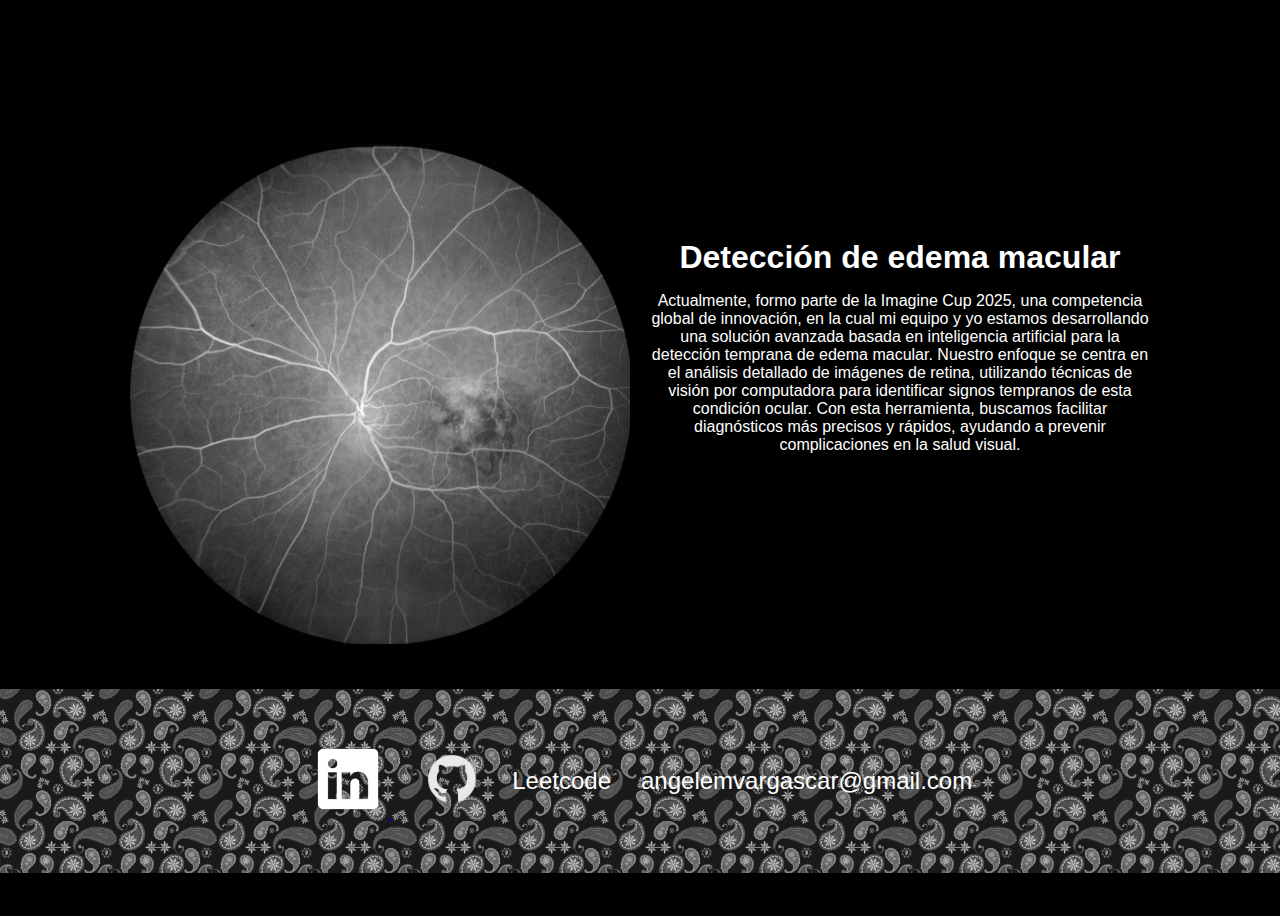
<file: DeteccionEdema.html>
<!DOCTYPE html>
<html lang="en">
<head>
    <meta charset="UTF-8">
    <meta name="viewport" content="width=device-width, initial-scale=1.0">
    <title>Detección de Edema macular</title>
    <link rel="stylesheet" href="footer_style.css">
    <link rel="stylesheet" href="project_style.css">
</head>
<body>

    <div class="project-section">
        <div class="project-header">
            <img src="Images/edema.jpg" alt="Imagen grande del proyecto">
            <div class="project-description">
                <h1>Detección de edema macular</h1>
                <p>
                    Actualmente, formo parte de la Imagine Cup 2025, una competencia global
                    de innovación, en la cual mi equipo y yo estamos desarrollando una solución
                    avanzada basada en inteligencia artificial para la detección temprana de edema
                    macular. Nuestro enfoque se centra en el análisis detallado de imágenes de retina,
                    utilizando técnicas de visión por computadora para identificar signos tempranos
                    de esta condición ocular. Con esta herramienta, buscamos facilitar diagnósticos
                    más precisos y rápidos, ayudando a prevenir complicaciones en la salud visual.
                </p>
            </div>
        </div>
    </div>

    <footer>
        <div class="footer-container">
            <div class="icons">
                <a href="https://www.linkedin.com/in/emiliano-vargas-703006303/" target="_blank">
                    <img src="icon/linkedin_icon.png" alt="LinkedIn">
                </a>
                <a href="https://github.com/angel3mivC" target="_blank">
                    <img src="icon/github_icon.png" alt="GitHub">
                </a>
            </div>
            <div class="links">
                <a href="https://leetcode.com" target="_blank">Leetcode</a>
                <span>angelemvargascar@gmail.com</span>
            </div>
        </div>
    </footer>

</body>
</html>
</file>
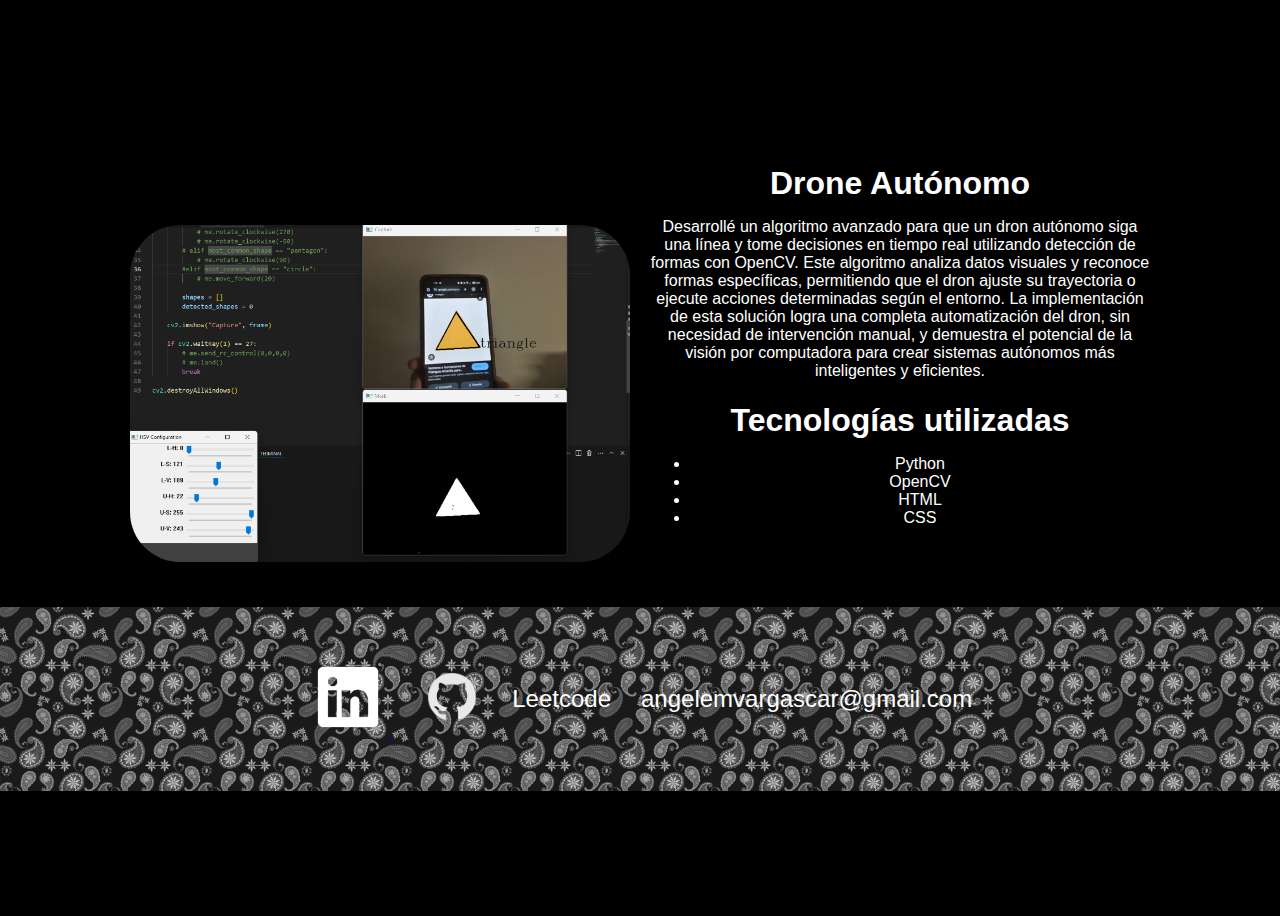
<file: DroneAutonomo.html>
<!DOCTYPE html>
<html lang="en">
<head>
    <meta charset="UTF-8">
    <meta name="viewport" content="width=device-width, initial-scale=1.0">
    <title>Drone Autonomo</title>
    <link rel="stylesheet" href="footer_style.css">
    <link rel="stylesheet" href="project_style.css">
</head>
<body>

    <div class="project-section">
        <div class="project-header">
            <img src="Images/Drone.png" alt="Imagen grande del proyecto">
            <div class="project-description">
                <h1>Drone Autónomo</h1>
                <p>
                    Desarrollé un algoritmo avanzado para que un dron autónomo siga una línea y tome
                    decisiones en tiempo real utilizando detección de formas con OpenCV. Este algoritmo
                    analiza datos visuales y reconoce formas específicas, permitiendo que el dron ajuste
                    su trayectoria o ejecute acciones determinadas según el entorno. La implementación de
                    esta solución logra una completa automatización del dron, sin necesidad de intervención
                    manual, y demuestra el potencial de la visión por computadora para crear sistemas
                    autónomos más inteligentes y eficientes.
                </p>
                <h1>Tecnologías utilizadas</h1>
                <ul>
                    <li>Python</li>
                    <li>OpenCV</li>
                    <li>HTML</li>
                    <li>CSS</li>
                </ul>
            </div>
        </div>
    </div>

    <footer>
        <div class="footer-container">
            <div class="icons">
                <a href="https://www.linkedin.com/in/emiliano-vargas-703006303/" target="_blank">
                    <img src="icon/linkedin_icon.png" alt="LinkedIn">
                </a>
                <a href="https://github.com/angel3mivC" target="_blank">
                    <img src="icon/github_icon.png" alt="GitHub">
                </a>
            </div>
            <div class="links">
                <a href="https://leetcode.com" target="_blank">Leetcode</a>
                <span>angelemvargascar@gmail.com</span>
            </div>
        </div>
    </footer>

</body>
</html>
</file>
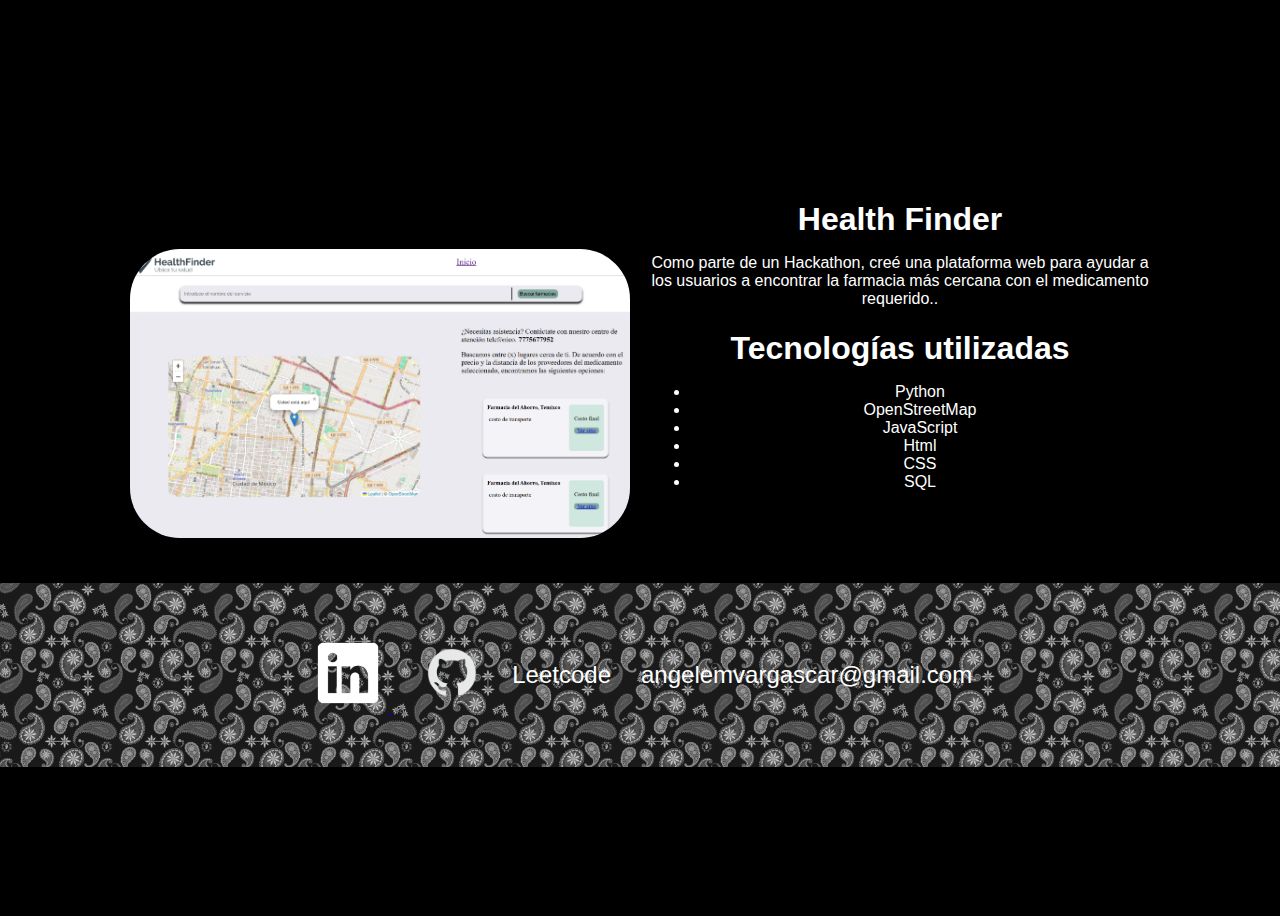
<file: HealthFinder.html>
<!DOCTYPE html>
<html lang="en">
<head>
    <meta charset="UTF-8">
    <meta name="viewport" content="width=device-width, initial-scale=1.0">
    <title>Health Finder</title>
    <link rel="stylesheet" href="footer_style.css">
    <link rel="stylesheet" href="project_style.css">
</head>
<body>

    <div class="project-section">
        <div class="project-header">
            <img src="Images/HealthFinder2.png" alt="Imagen grande del proyecto">
            <div class="project-description">
                <h1>Health Finder</h1>
                <p>Como parte de un Hackathon, creé una plataforma web para ayudar a los usuarios a encontrar
                    la farmacia más cercana con el medicamento requerido..
                </p>
                <h1>Tecnologías utilizadas</h1>
                <ul>
                    <li>Python</li>
                    <li>OpenStreetMap</li>
                    <li>JavaScript</li>
                    <li>Html</li>
                    <li>CSS</li>
                    <li>SQL</li>
                </ul>
            </div>
        </div>
    </div>

    <footer>
        <div class="footer-container">
            <div class="icons">
                <a href="https://www.linkedin.com/in/emiliano-vargas-703006303/" target="_blank">
                    <img src="icon/linkedin_icon.png" alt="LinkedIn">
                </a>
                <a href="https://github.com/angel3mivC" target="_blank">
                    <img src="icon/github_icon.png" alt="GitHub">
                </a>
            </div>
            <div class="links">
                <a href="https://leetcode.com" target="_blank">Leetcode</a>
                <span>angelemvargascar@gmail.com</span>
            </div>
        </div>
    </footer>

</body>
</html>
</file>
<file: footer_style.css>
footer {
  width: 100%;
  display: flex;
  margin-top: 25px;
  padding: 50px;
  background-color: #1a1a1a;
  background-image: url('Images/paisley.png');
  background-repeat: repeat-x;
  background-size: 200px;
}

.footer-container {
  display: flex;
  justify-content: space-between;
  align-items: center;
  max-width: 1200px;
  margin: 0 auto;
  padding: 0 20px;
  color: white;
}

.icons a {
  margin-right: 20px;
}

.icons img {
  width: 80px;
  height: 80px;
  filter: invert(1);
}

.links {
  display: flex;
  gap: 30px;
  font-size: 1.5rem;
  box-sizing: 0 4px 8px rgba(0, 0, 0, 1);
}

.links a {
  color: white;
  text-decoration: none;
  transition: color 0.3s ease;
}

.links a:hover {
  color: #00CFFF;
}

.links span {
  font-size: 1.5rem;
}
</file>
<file: project_style.css>
body {
    display: flex;
    flex-direction: column;
    background-color: #000;
    color: #fff;
    font-family: Arial, sans-serif;
    display: flex;
    justify-content: center;
    align-items: center;
    height: 100vh;
}

h1 {
    font-size: 5rem;
}

.project-section {
    width: 100%;
    /* background-color: #1a1a1a;
    border-radius: 50px; */
    text-align: center;
}

.project-header {
    display: flex;
    align-items: center;
    justify-content: center;
    margin-bottom: 20px;
}

.project-header img {
    width: 500px; /* Ajusta el tamaño de la imagen grande */
    height: auto;
    margin-top: 100px;
    border-radius: 50px;
    margin-right: 20px;
}

.project-description {
    max-width: 500px;
}

.project-description h1 {
    font-size: 2rem;
    margin-bottom: 10px;
}

.project-description p {
    font-size: 1rem;
}

.project-gallery {
    display: flex;
    justify-content: center;
    gap: 20px;
    margin-top: 20px;
}

.project-gallery img {
    width: 100px; /* Ajusta el tamaño de las imágenes pequeñas */
}
</file>
